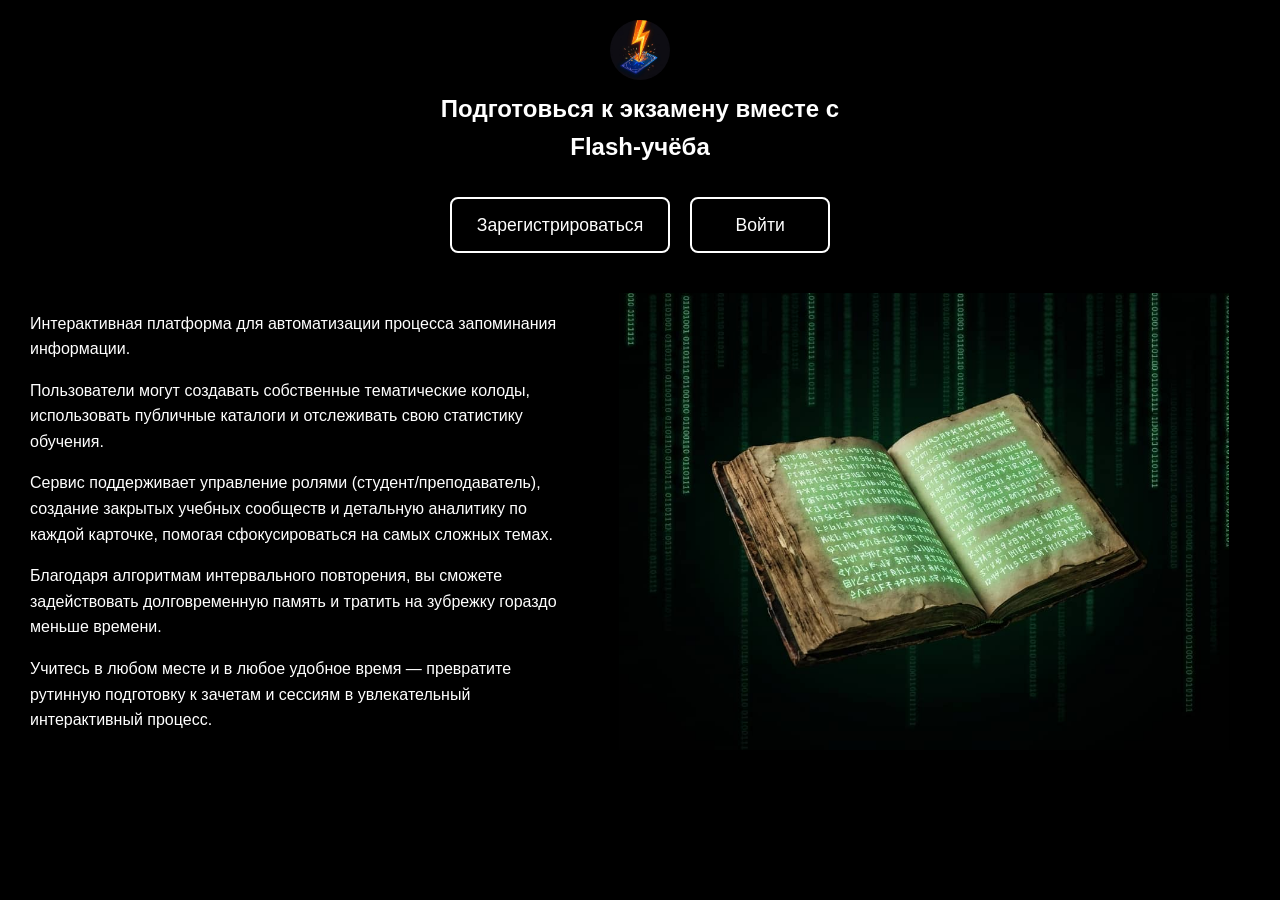
<file: frontend/index.html>
<!DOCTYPE html>
<html lang="ru">
<head>
    <meta charset="UTF-8">
    <meta name="viewport" content="width=device-width, initial-scale=1.0">
    <title>flashcard</title>
    <link rel="stylesheet" href="style.css">
</head>
<body>

    <div class="header-section">
        <img src="logo.jpg" alt="Логотип" class="top-logo">
        <h1>
            Подготовься к экзамену вместе с <br>
            <span class="typing-text">Flash-учёба</span>
        </h1>
    </div>

    <div class="auth-section">
        <a href="register.html" class="auth-btn">Зарегистрироваться</a>
        <a href="login.html" class="auth-btn">Войти</a>
    </div>

    <div class="main-container"> 
        <div class="text-content">
            <p>Интерактивная платформа для автоматизации процесса запоминания информации.</p>
            <p>Пользователи могут создавать собственные тематические колоды, использовать публичные каталоги и отслеживать свою статистику обучения.</p>
            <p>Сервис поддерживает управление ролями (студент/преподаватель), создание закрытых учебных сообществ и детальную аналитику по каждой карточке, помогая сфокусироваться на самых сложных темах.</p>
            <p>Благодаря алгоритмам интервального повторения, вы сможете задействовать долговременную память и тратить на зубрежку гораздо меньше времени.</p>
            <p>Учитесь в любом месте и в любое удобное время — превратите рутинную подготовку к зачетам и сессиям в увлекательный интерактивный процесс.</p>
        </div>
        
        <div class="image-content">
            <img src="image.jpg" alt="Описание фото">
        </div>
    </div> 

</body>
</html>
</file>
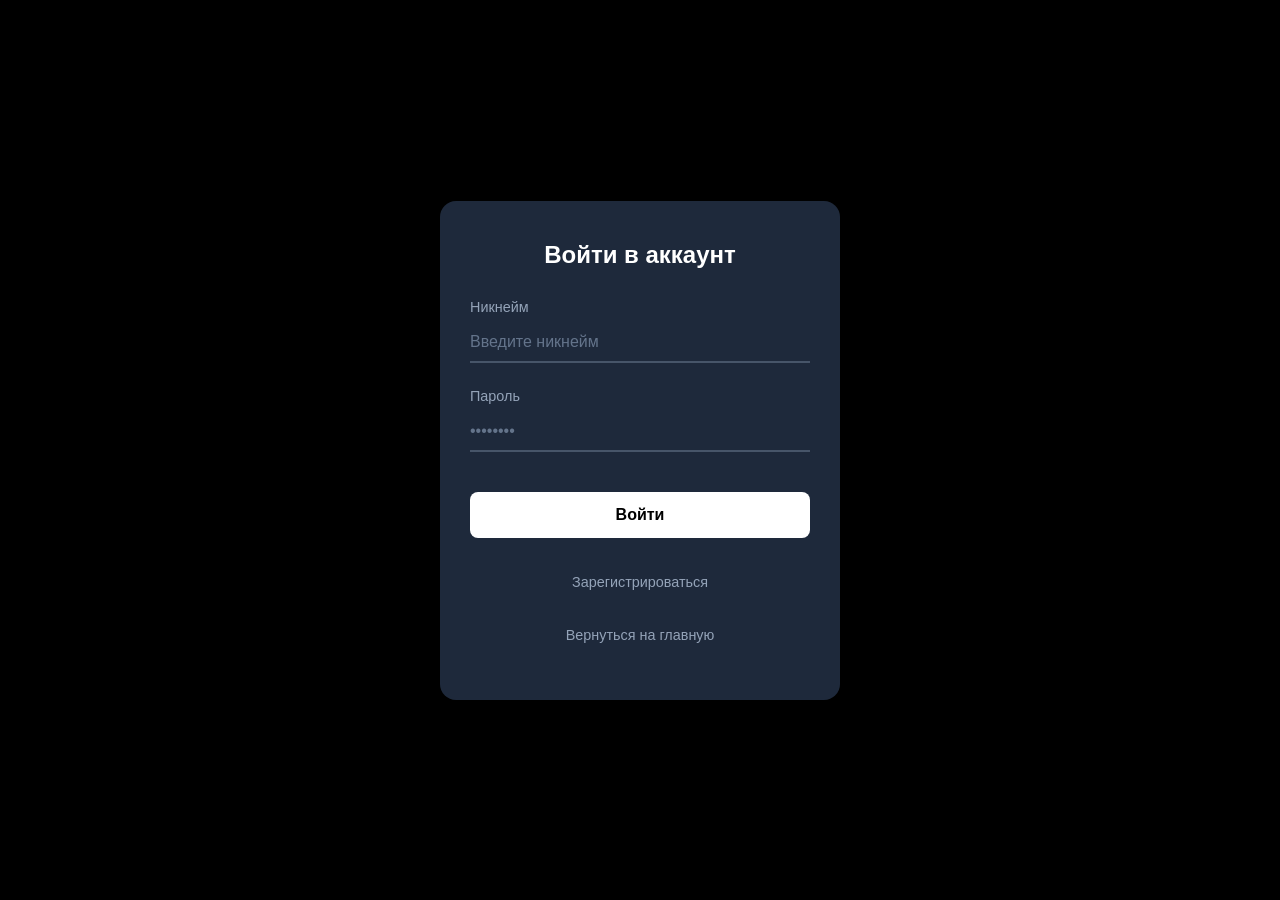
<file: frontend/login.html>
<!DOCTYPE html>
<html lang="ru">
<head>
    <meta charset="UTF-8">
    <meta name="viewport" content="width=device-width, initial-scale=1.0">
    <title>Вход - Flashcard Forge</title>
    <link rel="stylesheet" href="stylereg.css">
</head>
<body>
    <div class="container">
        <h1>Войти в аккаунт</h1>
        <form action="/api/login" method="POST">
            <div class="form-group">
                <label>Никнейм</label>
                <input type="text" name="username" required placeholder="Введите никнейм" autocomplete="username">
            </div>
            <div class="form-group">
                <label>Пароль</label>
                <input type="password" name="password" required placeholder="••••••••" autocomplete="current-password">
            </div>
            <button type="submit">Войти</button>
        </form>
        
        <p><a href="register.html" class="back-link">Зарегистрироваться</a></p>
        <p><a href="/" class="back-link">Вернуться на главную</a></p>
    </div>
</body>
</html>
</file>
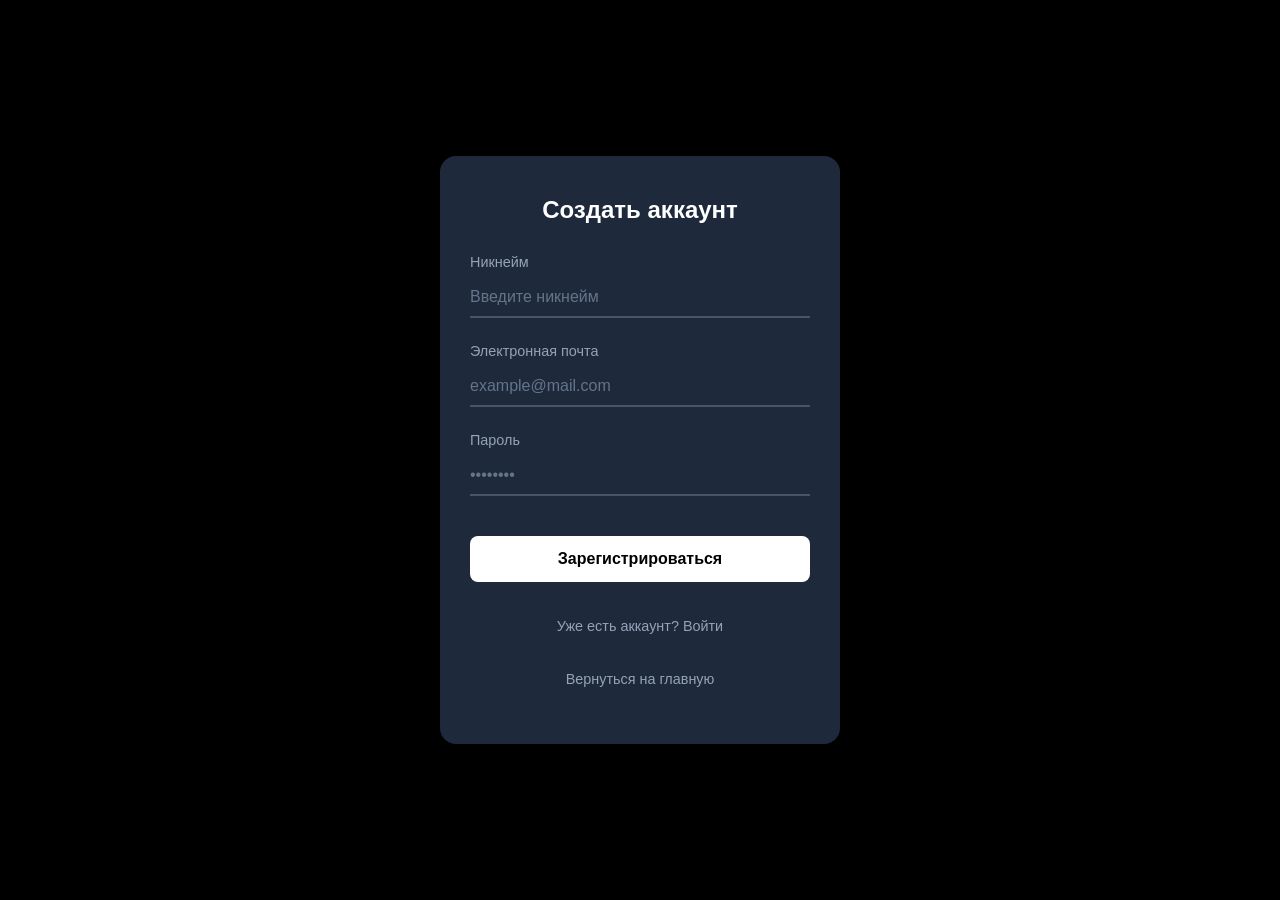
<file: frontend/register.html>
<!DOCTYPE html>
<html lang="ru">
<head>
    <meta charset="UTF-8">
    <meta name="viewport" content="width=device-width, initial-scale=1.0">
    <title>Регистрация - Flashcard Forge</title>
    <link rel="stylesheet" href="stylereg.css">
</head>
<body>
    <div class="container">
        <h1>Создать аккаунт</h1>
        <form action="/api/register" method="POST">
            <div class="form-group">
                <label>Никнейм</label>
                <input type="text" name="username" required placeholder="Введите никнейм" autocomplete="username">
            </div>
            <div class="form-group">
                <label>Электронная почта</label>
                <input type="email" name="email" required placeholder="example@mail.com" autocomplete="email">
            </div>
            <div class="form-group">
                <label>Пароль</label>
                <input type="password" name="password" required placeholder="••••••••" autocomplete="new-password">
            </div>
            <button type="submit">Зарегистрироваться</button>
        </form>
        <p><a href="login.html" class="back-link">Уже есть аккаунт? Войти</a></p>
        <p><a href="/" class="back-link">Вернуться на главную</a></p>
    </div>
</body>
</html>
</file>
<file: frontend/style.css>
html, body, :root {
    background-color: #000000 !important;
    margin: 0;
    padding: 0;
    width: 100%;
    color: white; 
    font-family: sans-serif;
    line-height: 1.6;
}

body {
    padding: 20px 30px;
    box-sizing: border-box;
}

.header-section {
    display: flex;
    flex-direction: column; 
    align-items: center;    
    text-align: center;
    margin-bottom: 30px; 
}

.top-logo {
    width: 60px;
    height: 60px;
    border-radius: 50%;
    object-fit: cover;
    margin-bottom: 10px;    
}

h1 {
    font-size: 24px;
    margin: 0;
}

/* Кнопки авторизации */
.auth-section {
    margin-bottom: 40px; 
    display: flex;
    flex-direction: row;      
    justify-content: center;  
    gap: 20px;                
    text-align: center;
}

.auth-btn {
    color: white;
    font-size: 1.1rem;
    text-decoration: none;
    border: 2px solid white;
    padding: 12px 25px;
    border-radius: 8px;
    transition: all 0.2s ease;
    display: inline-block;
    min-width: 140px; 
    box-sizing: border-box;
}

.auth-btn:hover, .auth-btn:active {
    background-color: white;
    color: #000000;           
}

/* Контейнер с контентом */
.main-container {
    display: flex;
    gap: 40px; 
    align-items: center;
    margin-bottom: 50px; 
}

.text-content {
    width: 45%;
}

.text-content p {
    font-size: 16px;
    margin-bottom: 16px;
}

.image-content {
    width: 50%;
}

.image-content img {
    display: block;
    max-width: 100%; 
    height: auto;
}

/* ==========================================================================
   ПРИНУДИТЕЛЬНЫЕ СТИЛИ ДЛЯ СМАРТФОНОВ
   ========================================================================== */
@media (max-width: 768px) {
    body {
        padding: 20px 15px; 
    }

    h1 {
        font-size: 20px; /* Заголовок уменьшается согласно вашей исходной логике */
    }

    /* Уменьшаем обычный текст описания на мобильных */
    .text-content p {
        font-size: 14px; 
    }

    .auth-section {
        flex-direction: column !important; 
        gap: 12px;              
    }

    .auth-btn {
        width: 100% !important;            
        max-width: 280px;       
        margin: 0 auto;         
        padding: 14px 20px;     
    }

    /* Картинка и текст встают друг под друга */
    .main-container {
        flex-direction: column !important; 
        gap: 25px;
    }

    .text-content {
        width: 100% !important;            
        text-align: center;     
    }

    .image-content {
        width: 100% !important;            
        display: flex;
        justify-content: center;
    }

    .image-content img {
        max-width: 85% !important; /* Делаем картинку большой */
    }
}
</file>
<file: frontend/stylereg.css>
html, body {
    background-color: #000000 !important; /* Принудительный черный фон */
    margin: 0;
    padding: 0;
    width: 100%;
    height: 100vh;
    font-family: sans-serif;
}

body {
    display: flex;
    justify-content: center; 
    align-items: center;    
    box-sizing: border-box;
    padding: 20px; /* Безопасный отступ для мобильных экранов */
}

/* ==========================================================================
   КАРТОЧКА ФОРМЫ 
   ========================================================================== */
.container {
    background: #1e293b; /* Приятный темно-серый цвет карточки */
    color: white;
    padding: 40px 30px;
    border-radius: 16px;
    box-shadow: 0 10px 25px rgba(0, 0, 0, 0.5); /* Более глубокая тень */
    width: 100%;
    max-width: 400px; 
    text-align: center;
    box-sizing: border-box;
}

h1 {
    font-size: 24px;
    margin-top: 0;
    margin-bottom: 30px;
    font-weight: 600;
}

.form-group {
    margin-bottom: 25px;
    text-align: left; 
}

.form-group label {
    display: block;
    margin-bottom: 8px;
    font-size: 0.9rem;
    color: #94a3b8; 
}

/* ==========================================================================
   ПОЛЯ ВВОДА (Никаких подсветок и изменений цвета при вводе и автозаполнении)
   ========================================================================== */
input {
    width: 100%;
    padding: 10px 0; /* Отступы только сверху и снизу */
    background: transparent !important; /* Убираем белый фон */
    border: none !important; /* Стираем все рамки */
    border-bottom: 2px solid #475569 !important; /* Базовая линия ______________ */
    color: white !important; /* Цвет вводимого текста */
    font-size: 16px; /* Защита от автозума в Safari на iPhone */
    border-radius: 0; /* Убираем скругления на iOS */
    outline: none !important; /* Полностью убирает контур фокуса браузера */
    box-sizing: border-box; 
}

/* Фиксируем состояние при клике и вводе текста — цвет линии и фона НЕ изменяется */
input:focus, 
input:active {
    outline: none !important;
    background: transparent !important;
    border-bottom: 2px solid #475569 !important; /* Оставляем тот же цвет линии, что и в обычном состоянии */
    color: white !important;
}

/* Уничтожаем браузерное автозаполнение (белый фон под паролем/никнеймом) */
input:-webkit-autofill,
input:-webkit-autofill:hover, 
input:-webkit-autofill:focus, 
input:-webkit-autofill:active {
    -webkit-text-fill-color: white !important; /* Оставляем текст белым */
    transition: background-color 5000s ease-in-out 0s; /* Маскируем белый фон браузера полной прозрачностью */
    box-shadow: inset 0 0 0 50px #1e293b !important; /* Заливаем подложку автозаполнения цветом карточки (.container) */
    border-bottom: 2px solid #475569 !important;
}

/* Стилизация текста-подсказки (placeholder) */
input::placeholder {
    color: #64748b;
}

/* ==========================================================================
   КНОПКА И ССЫЛКА
   ========================================================================== */
button {
    width: 100%;
    padding: 14px;
    background-color: white; /* Белая контрастная кнопка на темном фоне */
    color: black;
    border: none;
    border-radius: 8px;
    cursor: pointer;
    font-size: 16px;
    font-weight: bold;
    margin-top: 15px;
    transition: background-color 0.2s ease, transform 0.1s ease;
}

button:hover {
    background-color: #e2e8f0; /* Чуть темнеет при наведении на ПК */
}

button:active {
    transform: scale(0.98); /* Мягкий эффект нажатия пальцем на телефоне */
}

.back-link {
    color: #94a3b8;
    text-decoration: none;
    font-size: 0.9rem;
    display: inline-block;
    margin-top: 20px;
    transition: color 0.2s ease;
}

.back-link:hover {
    color: white;
}

/* ==========================================================================
   АДАПТИВНОСТЬ ДЛЯ МАЛЕНЬКИХ ТЕЛЕФОНОВ
   ========================================================================== */
@media (max-width: 480px) {
    .container {
        padding: 30px 20px; /* Чуть сужаем внутренние поля на узких смартфонах */
    }
    
    h1 {
        font-size: 22px;
    }
}
</file>
